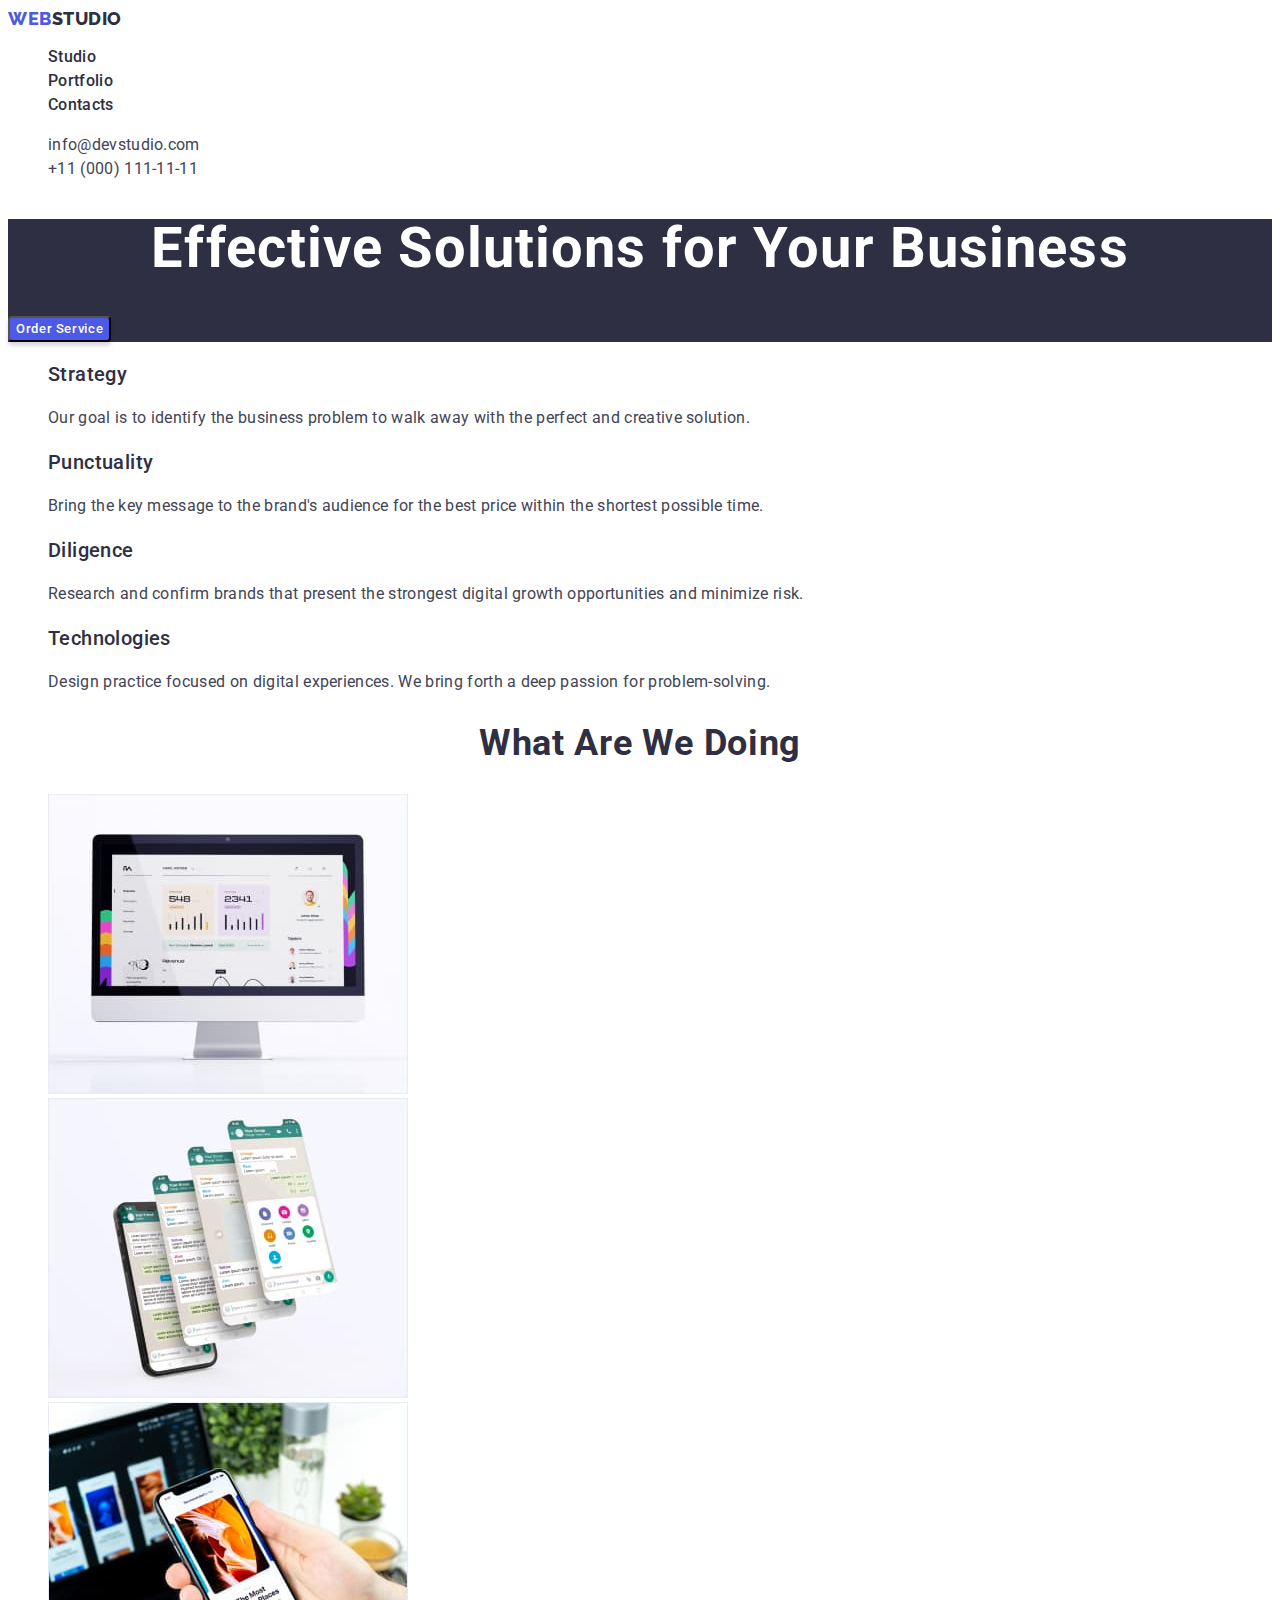
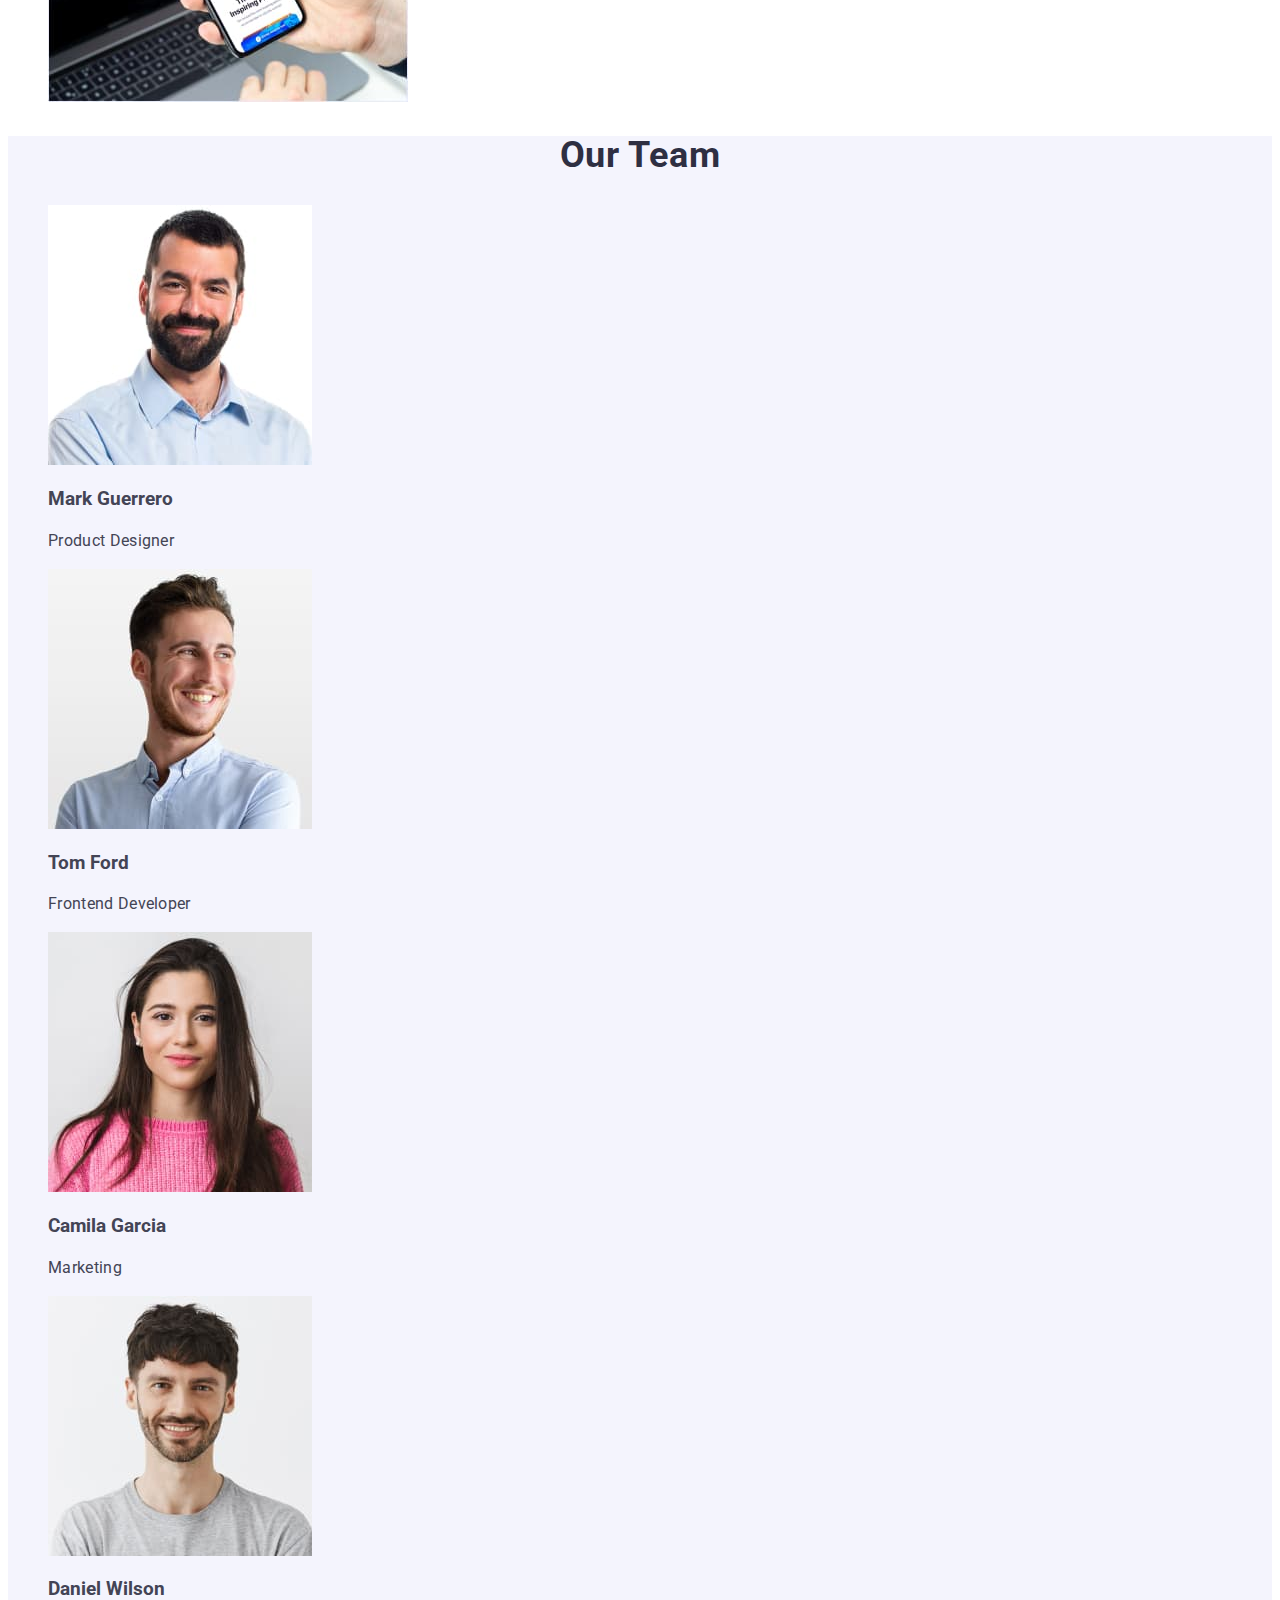
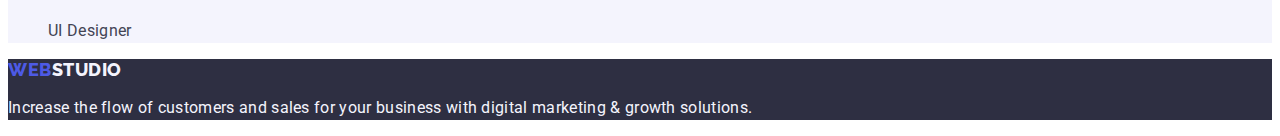
<file: index.html>
<!DOCTYPE html>
<html lang="en">
  <head>
    <meta charset="UTF-8" />
    <meta http-equiv="X-UA-Compatible" content="IE=edge" />
    <meta name="viewport" content="width=device-width, initial-scale=1.0" />
    <title>Webstudio</title>
    <link rel="preconnect" href="https://fonts.googleapis.com" />
    <link rel="preconnect" href="https://fonts.gstatic.com" crossorigin />
    <link
      href="https://fonts.googleapis.com/css2?family=Raleway:wght@800&family=Roboto:wght@400;500;700;900&display=swap"
      rel="stylesheet"
    />
    <link rel="stylesheet" href="./css/styles.css" />
  </head>
  <body>
    <!-- Header -->
    <header class="header">
      <nav>
        <a class="logo link" href="./index.html"
          >Web<span class="studio-header-logo">Studio</span></a
        >
        <ul class="list">
          <li><a class="header-link link" href="./index.html">Studio</a></li>
          <li>
            <a class="header-link link" href="./portfolio.html">Portfolio</a>
          </li>
          <li><a class="header-link link" href="">Contacts</a></li>
        </ul>
      </nav>
      <address>
        <ul class="list">
          <li>
            <a class="address-link link" href="mailto:info@devstudio.com"
              >info@devstudio.com</a
            >
          </li>
          <li>
            <a class="address-link link" href="tel:+110001111111"
              >+11 (000) 111-11-11</a
            >
          </li>
        </ul>
      </address>
    </header>
    <main>
      <!-- Hero -->
      <section class="hero">
        <h1 class="hero-title">Effective Solutions for Your Business</h1>
        <button class="hero-btn" type="button">Order Service</button>
      </section>
      <!-- Our advantages -->
      <section>
        <h2 hidden>Our advantages</h2>
        <ul class="list">
          <li>
            <h3 class="third-title">Strategy</h3>
            <p class="secondary-text">
              Our goal is to identify the business problem to walk away with the
              perfect and creative solution.
            </p>
          </li>
          <li>
            <h3 class="third-title">Punctuality</h3>
            <p class="secondary-text">
              Bring the key message to the brand's audience for the best price
              within the shortest possible time.
            </p>
          </li>
          <li>
            <h3 class="third-title">Diligence</h3>
            <p class="secondary-text">
              Research and confirm brands that present the strongest digital
              growth opportunities and minimize risk.
            </p>
          </li>
          <li>
            <h3 class="third-title">Technologies</h3>
            <p class="secondary-text">
              Design practice focused on digital experiences. We bring forth a
              deep passion for problem-solving.
            </p>
          </li>
        </ul>
      </section>
      <!-- What are we doing -->
      <section>
        <h2 class="second-title">What are we doing</h2>
        <ul class="list">
          <li>
            <img
              src="./images/img-1.jpg"
              alt="Computer"
              width="360"
              height="300"
            />
          </li>
          <li>
            <img
              src="./images/img-2.jpg"
              alt="Phone"
              width="360"
              height="300"
            />
          </li>
          <li>
            <img
              src="./images/img-3.jpg"
              alt="Synchronization"
              width="360"
              height="300"
            />
          </li>
        </ul>
      </section>
      <!-- Our Team -->
      <section class="team">
        <h2 class="second-title">Our Team</h2>
        <ul class="list">
          <li>
            <img
              src="./images/mark-guerrero.jpg"
              alt="Mark Guerrero"
              width="264"
              height="260"
            />
            <h3 class="third-title-section">Mark Guerrero</h3>
            <p class="secondary-text">Product Designer</p>
          </li>
          <li>
            <img
              src="./images/tom-ford.jpg"
              alt="Tom Ford"
              width="264"
              height="260"
            />
            <h3 class="third-title-section">Tom Ford</h3>
            <p class="secondary-text">Frontend Developer</p>
          </li>
          <li>
            <img
              src="./images/camila-garcia.jpg"
              alt="Camila Garcia"
              width="264"
              height="260"
            />
            <h3 class="third-title-section">Camila Garcia</h3>
            <p class="secondary-text">Marketing</p>
          </li>
          <li>
            <img
              src="./images/daniel-wilson.jpg"
              alt="Daniel Wilson"
              width="264"
              height="260"
            />
            <h3 class="third-title-section">Daniel Wilson</h3>
            <p class="secondary-text">UI Designer</p>
          </li>
        </ul>
      </section>
    </main>

    <!-- Footer -->
    <footer class="footer">
      <a class="logo link" href="./index.html"
        >Web<span class="studio-footer-logo">Studio</span>
      </a>
      <p class="secondary-text footer-text">
        Increase the flow of customers and sales for your business with digital
        marketing & growth solutions.
      </p>
    </footer>
  </body>
</html>
</file>
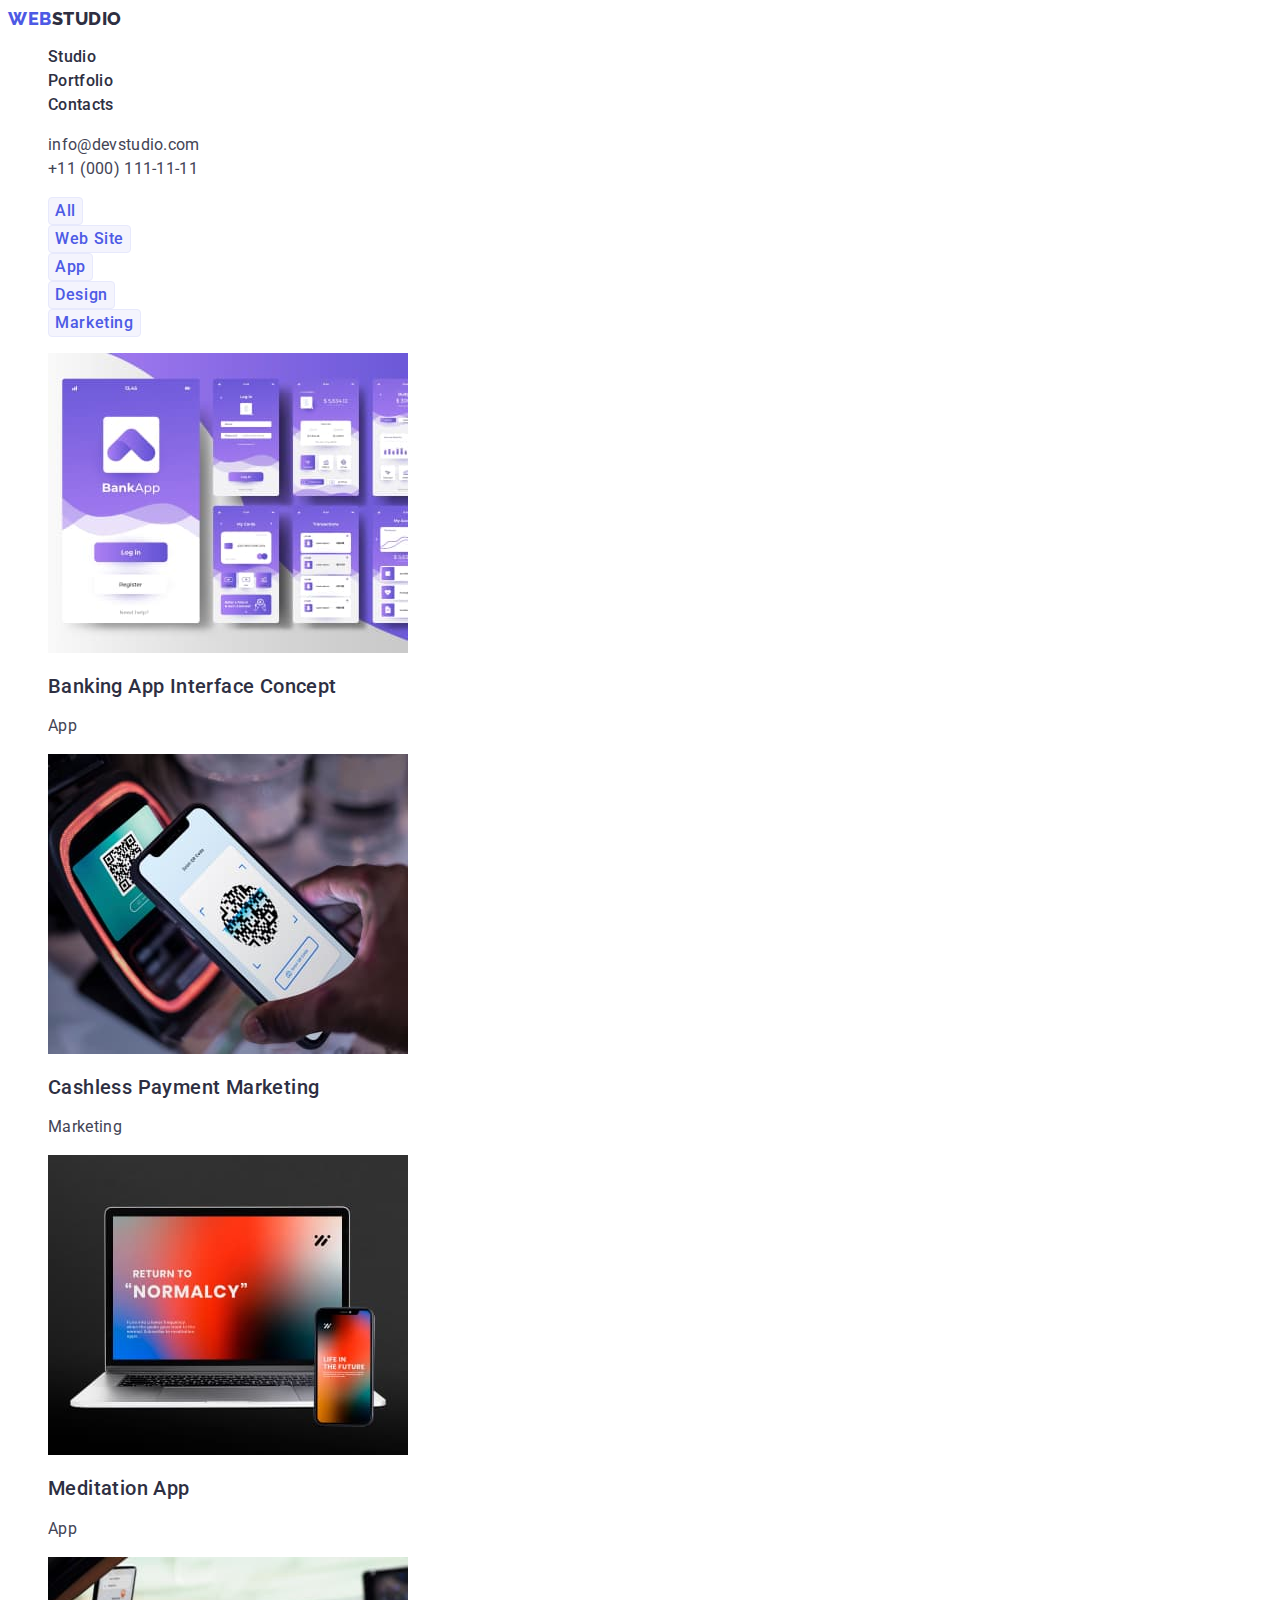
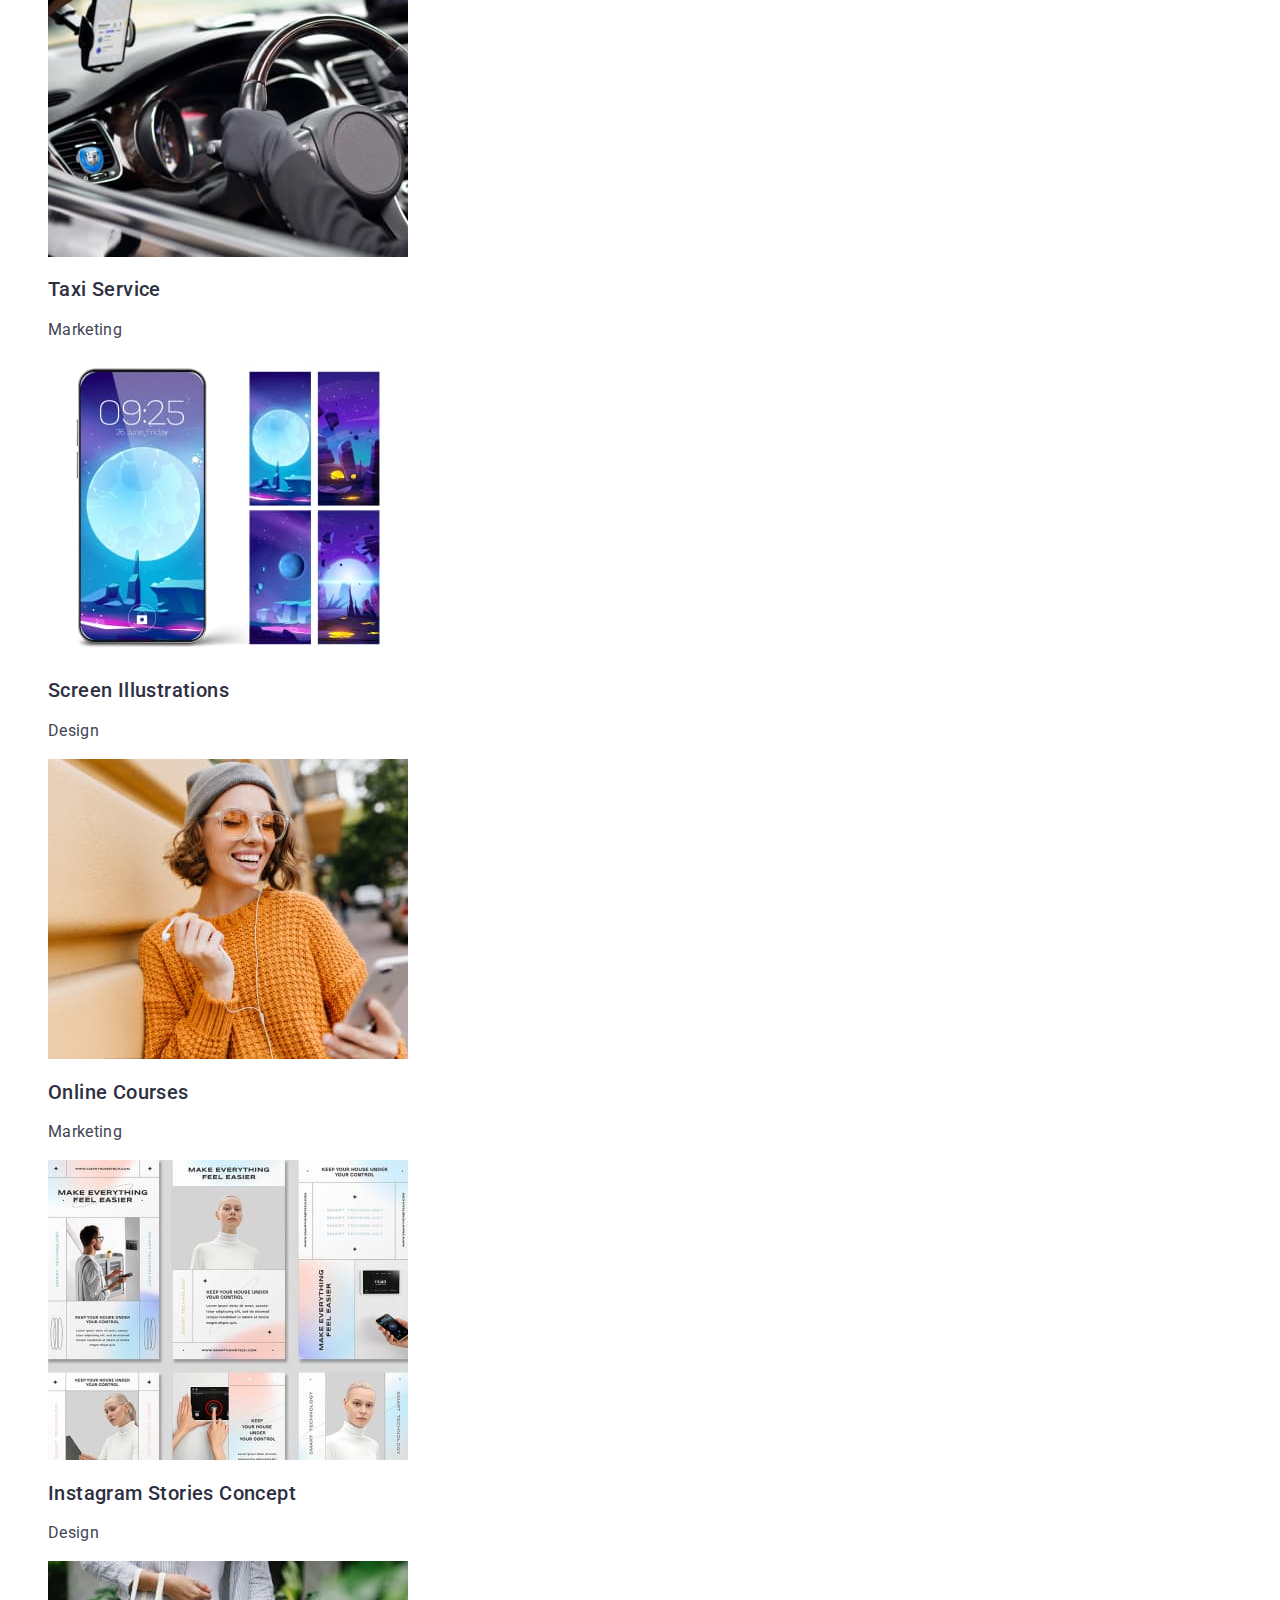
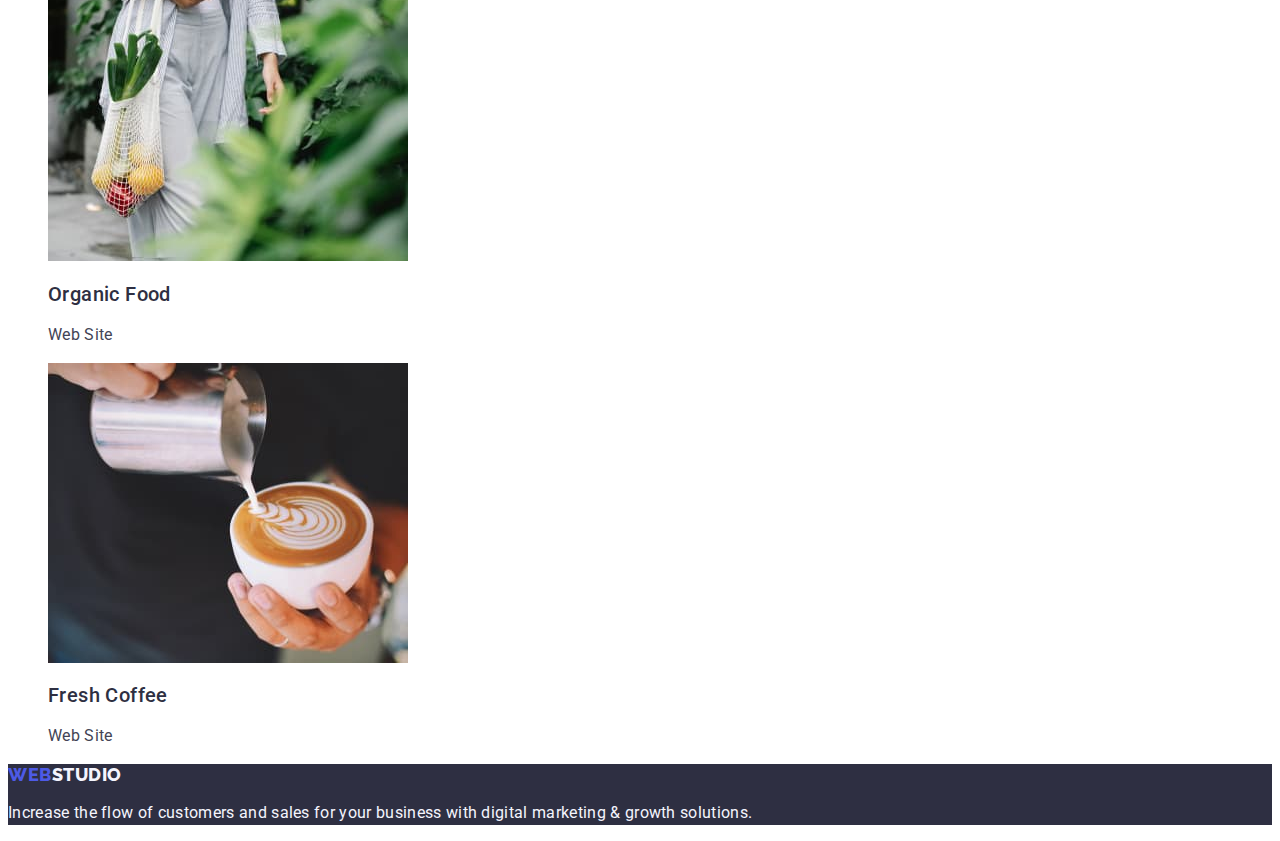
<file: portfolio.html>
<!DOCTYPE html>
<html lang="en">
  <head>
    <meta charset="UTF-8" />
    <meta name="viewport" content="width=device-width, initial-scale=1.0" />
    <title>Portfolio</title>
    <link rel="preconnect" href="https://fonts.googleapis.com" />
    <link rel="preconnect" href="https://fonts.gstatic.com" crossorigin />
    <link
      href="https://fonts.googleapis.com/css2?family=Raleway:wght@800&family=Roboto:wght@400;500;700;900&display=swap"
      rel="stylesheet"
    />
    <link rel="stylesheet" href="./css/styles.css" />
  </head>
  <body>
    <!-- Header -->
    <header class="header">
      <nav>
        <a class="logo link" href="./index.html"
          >Web<span class="studio-header-logo">Studio</span></a
        >
        <ul class="list">
          <li><a class="header-link link" href="./index.html">Studio</a></li>
          <li>
            <a class="header-link link" href="./portfolio.html">Portfolio</a>
          </li>
          <li><a class="header-link link" href="">Contacts</a></li>
        </ul>
      </nav>
      <address>
        <ul class="list">
          <li>
            <a class="address-link link" href="mailto:info@devstudio.com"
              >info@devstudio.com</a
            >
          </li>
          <li>
            <a class="address-link link" href="tel:+110001111111"
              >+11 (000) 111-11-11</a
            >
          </li>
        </ul>
      </address>
    </header>
    <main>
      <section>
        <h1 hidden>Portfolio</h1>
        <ul class="list">
          <li><button class="filter-btn" type="button">All</button></li>
          <li><button class="filter-btn" type="button">Web Site</button></li>
          <li><button class="filter-btn" type="button">App</button></li>
          <li><button class="filter-btn" type="button">Design</button></li>
          <li><button class="filter-btn" type="button">Marketing</button></li>
        </ul>

        <ul class="portfolio-list list">
          <li>
            <a class="link" href="">
              <img
                src="./images/images-portfolio/app-1.jpg"
                alt="Banking App Interface Concept"
                width="360"
                height="300"
              />
              <h2 class="third-title">Banking App Interface Concept</h2>
              <p class="secondary-text portfolio-text">App</p>
            </a>
          </li>

          <li>
            <a class="link" href="">
              <img
                src="./images/images-portfolio/marketing-2.jpg"
                alt="Cashless Payment"
                width="360"
                height="300"
              />
              <h2 class="third-title">Cashless Payment Marketing</h2>
              <p class="secondary-text portfolio-text">Marketing</p>
            </a>
          </li>

          <li>
            <a class="link" href="">
              <img
                src="./images/images-portfolio/app-3.jpg"
                alt="Meditation App"
                width="360"
                height="300"
              />
              <h2 class="third-title">Meditation App</h2>
              <p class="secondary-text portfolio-text">App</p>
            </a>
          </li>

          <li>
            <a class="link" href="">
              <img
                src="./images/images-portfolio/marketing-4.jpg"
                alt="Taxi Service"
                width="360"
                height="300"
              />
              <h2 class="third-title">Taxi Service</h2>
              <p class="secondary-text portfolio-text">Marketing</p>
            </a>
          </li>

          <li>
            <a class="link" href="">
              <img
                src="./images/images-portfolio/design-5.jpg"
                alt="Screen Illustrations"
                width="360"
                height="300"
              />
              <h2 class="third-title">Screen Illustrations</h2>
              <p class="secondary-text portfolio-text">Design</p>
            </a>
          </li>

          <li>
            <a class="link" href="">
              <img
                src="./images/images-portfolio/marketing-6.jpg"
                alt="Online Courses"
                width="360"
                height="300"
              />
              <h2 class="third-title">Online Courses</h2>
              <p class="secondary-text portfolio-text">Marketing</p>
            </a>
          </li>

          <li>
            <a class="link" href="">
              <img
                src="./images/images-portfolio/design-7.jpg"
                alt="Instagram Stories Concept"
                width="360"
                height="300"
              />
              <h2 class="third-title">Instagram Stories Concept</h2>
              <p class="secondary-text portfolio-text">Design</p>
            </a>
          </li>

          <li>
            <a class="link" href="">
              <img
                src="./images/images-portfolio/website-8.jpg"
                alt="Organic Food"
                width="360"
                height="300"
              />
              <h2 class="third-title">Organic Food</h2>
              <p class="secondary-text portfolio-text">Web Site</p>
            </a>
          </li>

          <li>
            <a class="link" href="">
              <img
                src="./images/images-portfolio/website-9.jpg"
                alt="Fresh Coffee"
                width="360"
                height="300"
              />
              <h2 class="third-title">Fresh Coffee</h2>
              <p class="secondary-text portfolio-text">Web Site</p>
            </a>
          </li>
        </ul>
      </section>
    </main>

    <!-- Footer -->
    <footer class="footer">
      <a class="logo link" href="./index.html"
        >Web<span class="studio-footer-logo">Studio</span>
      </a>
      <p class="secondary-text footer-text">
        Increase the flow of customers and sales for your business with digital
        marketing & growth solutions.
      </p>
    </footer>
  </body>
</html>
</file>
<file: css/styles.css>
:root {
  --color-iris: #4d5ae5;
  --color-ocean: #404bbf;
  --color-navy-blue: #2e2f42;
  --color-green: #31d0aa;
  --color-slate: #434455;
  --color-light-slate: #8e8f99;
  --color-cornflower: #e7e9fc;
  --color-cloud: #f4f4fd;
  --color-navy-blue-modal: #2e2f42;
  --color-grey: #2e2f42;
  --color-white: #ffffff;
  --color-dairy: #fcfcfc;
}

.link {
  text-decoration: none;
}

.list {
  list-style: none;
}

body {
  font-family: Roboto, sans-serif;
  font-size: 16px;
  font-style: normal;
  background-color: var(--color-white);
  color: var(--color-slate);
}

/* =============== HEADER =============== */

.logo {
  font-size: 18px;
  font-family: Raleway, sans-serif;
  font-weight: 800;
  line-height: 1.17;
  letter-spacing: 0.54px;
  text-transform: uppercase;
  color: var(--color-iris);
}

.studio-header-logo {
  color: var(--color-navy-blue);
}

/* Menu nav, address */
.header-link {
  font-weight: 500;
  line-height: 1.5;
  letter-spacing: 0.32px;
  color: var(--color-navy-blue);
}

.address-link {
  font-style: normal;
  font-weight: 400;
  line-height: 1.5;
  letter-spacing: 0.32px;
  color: inherit;
}

.header-link:is(:hover, :focus),
.address-link:is(:hover, :focus) {
  color: var(--color-ocean);
}

/* =============== HERO =============== */

.hero {
  background-color: var(--color-navy-blue);
}

.hero-title {
  font-size: 56px;
  font-weight: 700;
  line-height: 1.07;
  letter-spacing: 1.12px;
  color: var(--color-white);
  text-align: center;
}

.hero-btn {
  font-family: inherit;
  font-weight: 500;
  line-height: 1.5;
  letter-spacing: 0.64px;
  color: var(--color-white);
  cursor: pointer;
  border-radius: 4px;
  background: var(--color-iris);
  box-shadow: 0px 4px 4px 0px rgba(0, 0, 0, 0.15);
}

.hero-btn:is(:hover, :focus) {
  background-color: var(--color-ocean);
}

/* =============== Our ADVANTAGES =============== */

.third-title {
  font-size: 20px;
  font-weight: 500;
  line-height: 1.2;
  letter-spacing: 0.4px;
  color: var(--color-navy-blue);
}

.secondary-text {
  font-weight: 400;
  line-height: 1.5;
  letter-spacing: 0.32px;
}

/* =============== WHAT ARE WE DOING =============== */

.second-title {
  font-size: 36px;
  font-weight: 700;
  line-height: 1.11;
  letter-spacing: 0.72px;
  text-transform: capitalize;
  text-align: center;
  color: var(--color-navy-blue);
}

/* =============== OUR TEAM =============== */

.team {
  background-color: var(--color-cloud);
}

/* =============== FOOTER =============== */

.footer {
  background-color: var(--color-navy-blue);
}

.studio-footer-logo {
  color: var(--color-cloud);
}

.footer-text {
  color: var(--color-cloud);
}

/* =============== PORTFOLIO =============== */

/* Filter buttons */

.filter-btn {
  font-family: inherit;
  font-size: inherit;
  font-weight: 500;
  line-height: 1.5;
  letter-spacing: 0.64px;
  text-align: center;
  color: var(--color-iris);
  background-color: var(--color-cloud);
  border-radius: 4px;
  border: 1px solid var(--color-cornflower);
  cursor: pointer;
}

.filter-btn:is(:hover, :focus) {
  color: var(--color-white);
  background-color: var(--color-ocean);
}

.portfolio-text {
  color: var(--color-slate);
}
</file>
